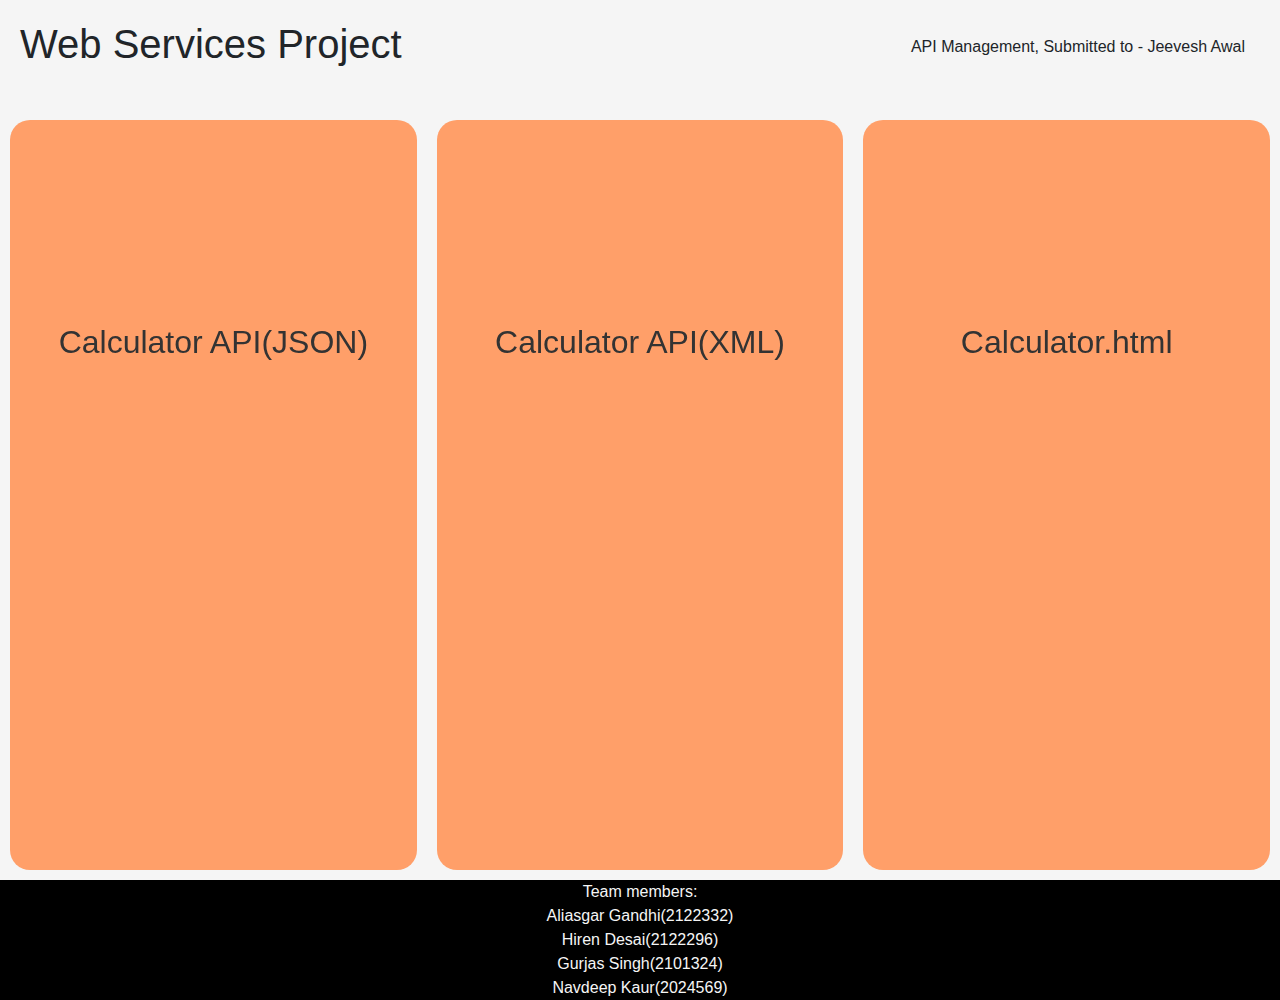
<file: Project/index.html>
<!DOCTYPE html>
<html>
<head>
	<meta charset="utf-8">
	<meta name="viewport" content="width=device-width, initial-scale=1">
	<link rel="stylesheet" type="text/css" href="CSS/main.css">
	<title>Project Documentation</title>
	<link rel="stylesheet" href="https://cdn.jsdelivr.net/npm/bootstrap@4.0.0/dist/css/bootstrap.min.css" integrity="sha384-Gn5384xqQ1aoWXA+058RXPxPg6fy4IWvTNh0E263XmFcJlSAwiGgFAW/dAiS6JXm" crossorigin="anonymous">
</head>
<body class="body">
	<header class="head">
		<h1>Web Services Project</h1>
		<p>API Management, Submitted to - Jeevesh Awal</p>
	</header>

	<section class="page">
		<section class="mainBox">
				<div class="tile">
					<div class="front">
						<h2>Calculator API(JSON)</h2>
					</div>
					<div class="back">
						<h3 id="heading"><a href="CalculatorJson_API.php" target="_blank">Calculator API(JSON)</a></h3>
						<p>
							This API is use for calculation of two numbers. It accepts 2 inputs and 1 mathematical operation from the user and it return result in a JSON format as shown below.
                        </p>
						<table class="table">
                            <tr>
                                <td>
                                    Method :
                                </td>
                                <td>
                                    GET
                                </td>
                            </tr>
                            <tr>
                                <td>
                                    Number 1 :  
                                </td>
                                <td>
                                    Numeric Value(eg:90)
                                </td>
                            </tr>
                            <tr>
                                <td>
                                    Number 2 :  
                                </td>
                                <td>
                                    Numeric Value(eg:3)
                                </td>
                            </tr>
                            <tr>
                                <td>
                                    Operator
                                </td>
                                <td>
                                    Mathematical Operator(eg:POW)
                                </td>
                            </tr>
                            <tr>
                                <td>
                                Result:
                                </td>
                                <td>
                                    {"Number 1":90,"Operation":"^","Number 2":3,"Result":729000}
                                </td>
                            </tr>
                            <tr>
                                <td>
                                Unsuccessful Result:
                                </td>
                                <td>
                                    {"errorCode":101,"errorDescription":"Number 1 and Number 2 parameters are missing!!!."} 
                                    <br/>OR<br/>
                                    {"errorCode":102,"errorDescription":"To perform Factorial You have to enter value before operator."}
                                </td>
                            </tr>
                        </table>					
                    </div>		
				</div>
		    </section>

		    <section class="mainBox">
				<div class="tile">
					<div class="front">
						<h2>Calculator API(XML)</h2>
					</div>
					<div class="back">
						<h3  id="heading"><a href="CalculatorXML_API.php" target="_blank">Calculator API(XML)</a></h3>
						<p>
							This API is use for calculation of two numbers. It accepts 2 inputs and 1 mathematical operation from the user and it return result in a XML format as shown below.
						</p>
						<table class="table ">
                        <tr>
                            <td>
                                Method :
                            </td>
                            <td>
                                GET
                            </td>
                        </tr>
                        <tr>
                            <td>
                                Number 1 :  
                            </td>
                            <td>
                                Numeric Value(eg: 101)
                            </td>
                        </tr>
                        <tr>
                            <td>
                                Number 2 :
                            </td>
                            <td>
                                Numeric Value(eg: 3)
                            </td>
                        </tr>

                         <tr>
                            <td>
                                Operator  
                            </td>
                            <td>
                                Mathematical Operator(eg: MUL)
                            </td>
                        </tr>
                        <tr>
                            <td>
                               Result:
                            </td>
                            <td>
                                101 * 3 303
                            </td>
                        </tr>
                        <tr>
                        	<td>
                               Unsuccessful Result:
                            </td>
                            <td>
                                {"errorCode":101,"errorDescription":"Number 1 and Number 2 parameters are missing!!!."} 
                                <br/>OR<br/>
                                {"errorCode":102,"errorDescription":"To perform Factorial You have to enter value before operator."}
                            </td>
                        </tr>
                      </table>	
					</div>		
				</div>
		    </section>
		    <section class="mainBox">
				<div class="tile">
					<div class="front">
						<h2>Calculator.html</h2>
					</div>
					<div class="back">
                        <h3  id="heading"><a href="calculator.html" target="_blank">Calculator.html</a></h3>
                        <p>
                            It is the main HTML page as a user interface where the whole operation will get executed. This page will cousume the calcutorJson_API.php.
                            When user enter number 1, and click on any operator like +,-,* etc. then enter another number and when they click on = button the API will 
                            be called and it will give the response JS and JS will use to print the result on HTML page.
                        </p>
                        <img src="image/calculator.png" alt="Calculator"/>
					</div>		
				</div>
		    </section>
	    </section>
	    <footer class="footer">
            <div>Team members:</div>
            <section class="members">
                <div>Aliasgar Gandhi(2122332)</div>
                <div>Hiren Desai(2122296)</div>
                <div>Gurjas Singh(2101324)</div>
                <div>Navdeep Kaur(2024569)</div>
            </section>
	    </footer>
</body>
</html>
</file>
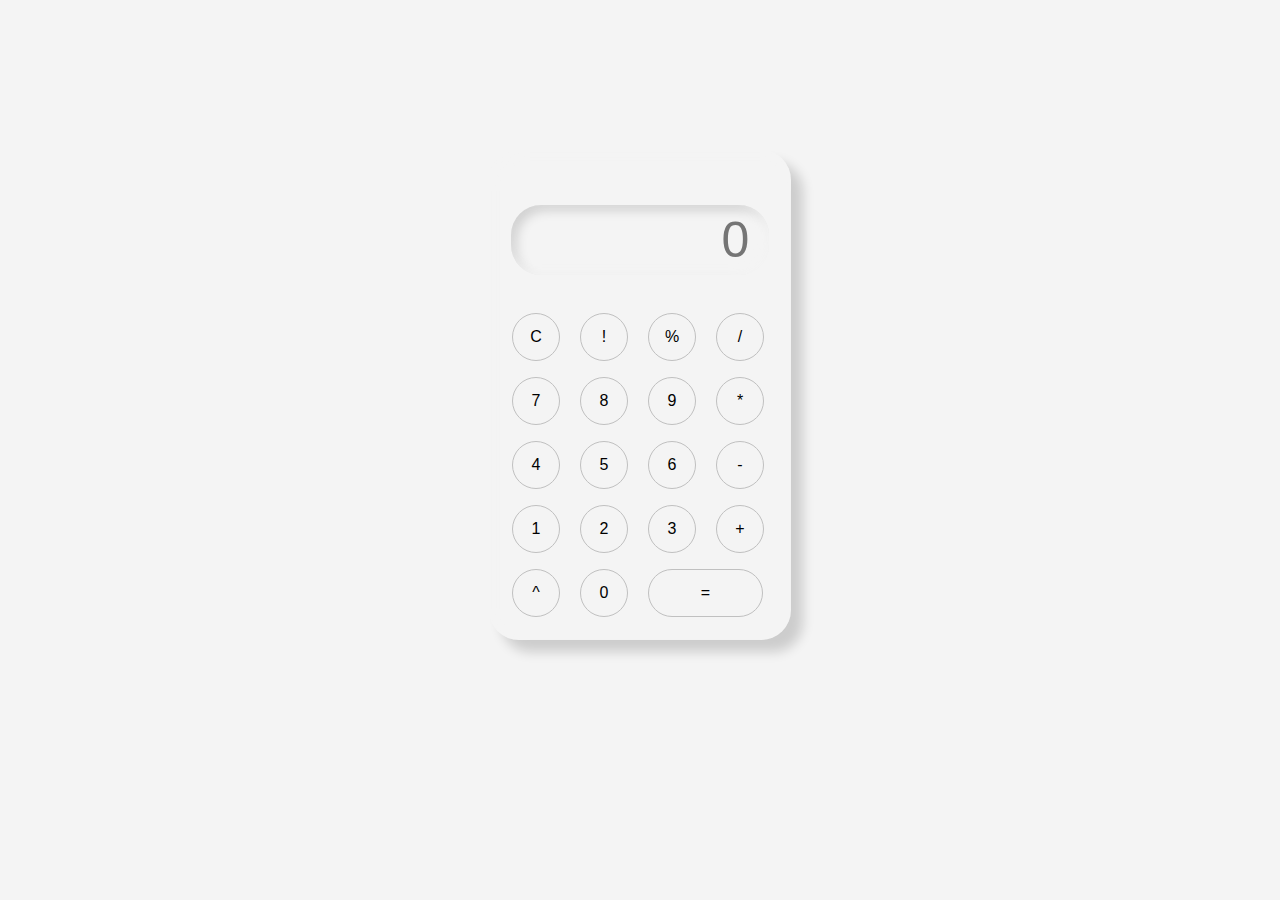
<file: Project/calculator.html>
<html lang="en">
<head>
    <meta charset="UTF-8">
    <meta http-equiv="X-UA-Compatible" content="IE=edge">
    <meta name="viewport" content="width=device-width, initial-scale=1.0">
    <title>Calculator</title>
    <link rel="stylesheet" href="CSS/calculator.css">
    <script src="JS/index.js"></script>
</head>
<body>
    <div class="Box">
        <div class="Calculator">
            <input type="text" placeholder="0" id="dispScreen">
            <button onclick="Clear()">C</button>
            <button id="clear" class="btn" type="button" value="!" name="FACT" onclick="display('!')">!</button>
            <button id="modulation" class="btn" type="button" value="%" name="MOD" onclick="display('%')">%</button>
            <button id="division" class="btn" type="button" value="/" name="DIV" onclick="display('/')">/</button>
            <button onclick="display('7')">7</button>
            <button onclick="display('8')">8</button>
            <button onclick="display('9')">9</button>
            <button id="multiply" class="btn" type="button" value="*" name="MUL" onclick="display('*')">*</button>
            <button onclick="display('4')">4</button>
            <button onclick="display('5')">5</button>
            <button onclick="display('6')">6</button>
            <button id="minus" class="btn" type="button" value="-" name="SUB" onclick="display('-')">-</button>
            <button onclick="display('1')">1</button>
            <button onclick="display('2')">2</button>
            <button onclick="display('3')">3</button>
            <button id="add" class="btn" type="button" value="+" name="ADD" onclick="display('+')">+</button>
            <button id="power" class="btn" type="button" value="^" name="POW" onclick="display('^')">^</button>
            <button onclick="display('0')">0</button>
            <button onclick="callAPI()" class="equal">=</button>
        </div>
        <div class="container">
            <h3 id="result"></h3>
        </div>
    </div>
</body>
</html>
</file>
<file: Project/CSS/main.css>
* {
	margin: 0px;
	font-family: comic sans MS, sans-serif;
}

.body{
	/*background: #f65950;*/
	background: whitesmoke;
}

.page{

	display: flex;
	flex-direction: row;
	justify-items: center;	

}

td{
	text-align: center;
}

img{
	margin: 0% 30%;
}

.mainBox{
	margin: 10px;
	position: relative;
	width: 50%;
	height: 750px;
}

.tile{
	position: relative;

	width: 100%;
	height: 100%;
	border-radius: 10px;
	transform-style: preserve-3d;
	transition: all 1s ease;
}

.tile:hover {
	transform: rotateY(180deg);
}

.front{
	position: absolute;
	width: 100%;
	height: 100%;
	backface-visibility: hidden;
	background: #ff9f69 ;
	color: #333;
	overflow: hidden;
	text-align: center;
	border-radius: 20px;
	/*padding: 10px;*/
}
.back{
	position: absolute;
	width: 100%;
	height: 100%;
	backface-visibility: hidden;
	transform: rotateY(180deg);
	overflow: hidden;
	border-radius: 20px;
	border: 2px solid #ff9f69;
	
}

h2{
	padding-top: 50%;
	padding-bottom: 50%;
}

p, h3{
	padding: 15px;
	text-align: center;

}

.footer{
	margin: 0px;
	display: flex;
	flex-direction: column;
	background: black;
	color: whitesmoke;
	align-items: center;	
	justify-content: space-around;
}


.members{
	display: flex;
	flex-direction: column;
	align-items: center;
	justify-content: space-evenly;
}

/*.head{
	display: flex;
	flex-direction: row;
	justify-items: space-between;
	align-content: center;
	text-align: right;
	padding: 20px;
	color: black;
}

header > p {
	text-align: right;
}*/

.head{
	display: flex;
	flex-direction: row;
	justify-content: space-between;
	background-color: whitesmoke ;
	padding: 20px;

}

a{
	text-decoration: none;
	color: black;
	font-style: italic;
}

#heading{

	background-color: white;
}
</file>
<file: Project/CSS/calculator.css>
*{
    margin: 0;
    padding: 0;
    box-sizing: border-box;
    background-color: #f4f4f4;
    font-family: sans-serif;
    outline: none;
}

.Box
{
    height: 90vh;
    display: flex;
    flex-direction: column;
    justify-content: center;
    align-content: center;
    align-items: center;

}
.Calculator
{
    background-color: #f4f4f4;
    padding: 15px;
    border-radius: 30px;
    box-shadow: inset 5px 5px 12px #f4f4f4,
                      12px 12px 12px rgba(0,0,0,.16);
    display:grid;
    grid-template-columns: repeat(4, 68px);                  
}
input
{
    grid-column: span 4;
    height: 70px;
    width: 260 px;
    background-color: #f4f4f4;
    box-shadow: inset -5px -5px 12px #f4f4f4,
                inset  5px 5px 12px rgba(0,0,0,.16);
    border: none;
    border-radius: 30px;
    color: rgba(70,70,70);
    font-size: 50px;
    text-align: end;
    margin: auto;
    margin-top: 40px;
    margin-bottom: 30px;
    padding: 20px;
}

.container{
    margin-top: 20px;
    width: 425px;
    display: flex;
    text-align: center;
    flex-wrap: wrap;
}

button
{
    height: 48px;
    width: 48px;
    background-color: #f4f4f4; /* Signal WHite*/
    border: thin solid silver;
    border-radius: 50%;
    margin: 8px;
    font-size: 16px;
}
button:hover
{
    height: 48px;
    width: 48px;
    background-color: #f4f4f4; /* Signal WHite*/
    box-shadow: inset -5px -5px 12px #f4f4f4,
                       10px 10px 12px rgba(0,0,0,.16);
    border: none;
    border-radius: 50%;
    margin: 8px;
    cursor: hand;
    font-size: 16px;
}

.equal
{
    width: 115px;
    border-radius: 40px;
}

.equal:hover
{
    width: 115px;
    border-radius: 40px;
    box-shadow: inset -5px -5px 12px #f4f4f4,
    10px 10px 12px rgba(0,0,0,.16);
}

#dispScreen
{
    width: 95%;
}
</file>
